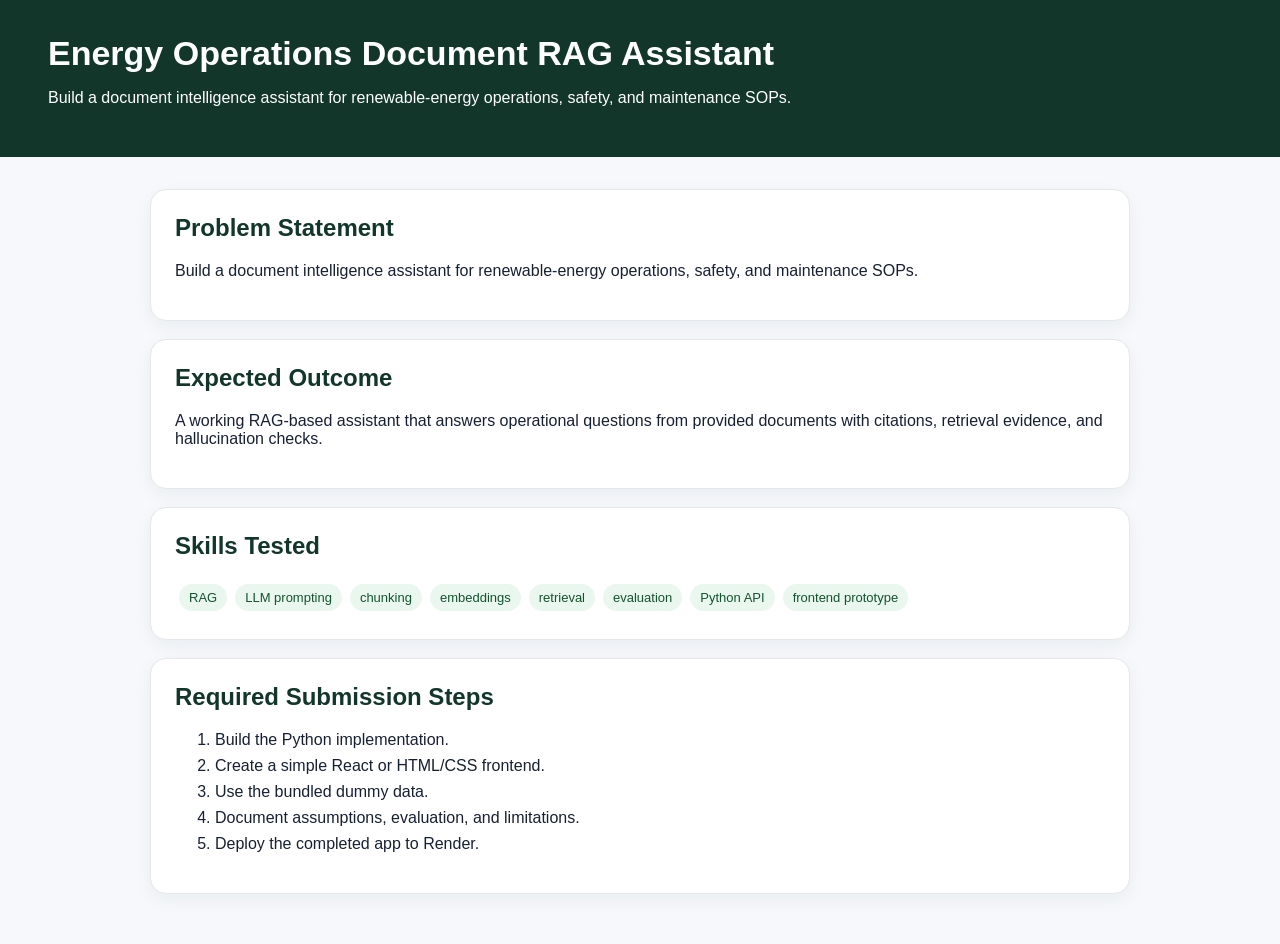
<file: case_study.html>
<!doctype html>
<html lang="en">
<head>
  <meta charset="utf-8" />
  <meta name="viewport" content="width=device-width, initial-scale=1" />
  <title>Energy Operations Document RAG Assistant</title>
  <style>
    body { font-family: Inter, Arial, sans-serif; margin: 0; background: #f6f8fb; color: #172033; }
    header { background: #12372a; color: white; padding: 34px 48px; }
    main { max-width: 980px; margin: 0 auto; padding: 32px 24px; }
    section { background: white; border: 1px solid #e5e7eb; border-radius: 16px; padding: 24px; margin-bottom: 18px; box-shadow: 0 6px 18px rgba(20,30,50,.05); }
    h1 { margin: 0 0 8px; font-size: 34px; }
    h2 { color: #12372a; margin-top: 0; }
    .tag { display:inline-block; background:#e9f7ef; color:#14532d; padding:6px 10px; border-radius:999px; margin:4px; font-size:13px; }
    li { margin: 8px 0; }
    code { background: #eef2f7; padding: 2px 5px; border-radius: 5px; }
  </style>
</head>
<body>
  <header>
    <h1>Energy Operations Document RAG Assistant</h1>
    <p>Build a document intelligence assistant for renewable-energy operations, safety, and maintenance SOPs.</p>
  </header>
  <main>
    <section>
      <h2>Problem Statement</h2>
      <p>Build a document intelligence assistant for renewable-energy operations, safety, and maintenance SOPs.</p>
    </section>
    <section>
      <h2>Expected Outcome</h2>
      <p>A working RAG-based assistant that answers operational questions from provided documents with citations, retrieval evidence, and hallucination checks.</p>
    </section>
    <section>
      <h2>Skills Tested</h2>
      <span class="tag">RAG</span><span class="tag">LLM prompting</span><span class="tag">chunking</span><span class="tag">embeddings</span><span class="tag">retrieval</span><span class="tag">evaluation</span><span class="tag">Python API</span><span class="tag">frontend prototype</span>
    </section>
    <section>
      <h2>Required Submission Steps</h2>
      <ol>
        <li>Build the Python implementation.</li>
        <li>Create a simple React or HTML/CSS frontend.</li>
        <li>Use the bundled dummy data.</li>
        <li>Document assumptions, evaluation, and limitations.</li>
        <li>Deploy the completed app to Render.</li>
      </ol>
    </section>
  </main>
</body>
</html>
</file>
